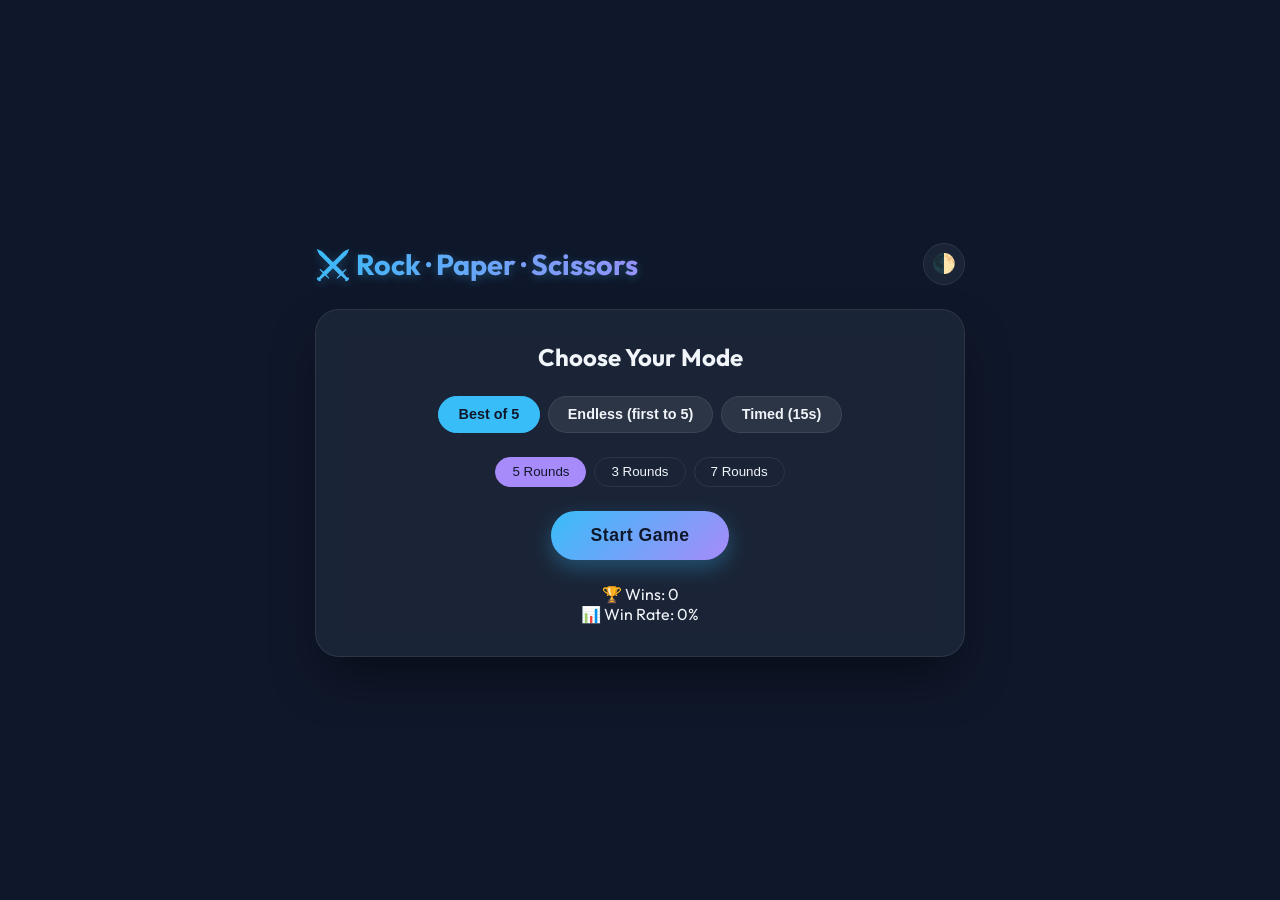
<file: index.html>
<!DOCTYPE html>
<html lang="en">
<head>
  <meta charset="UTF-8">
  <meta name="viewport" content="width=device-width, initial-scale=1.0, user-scalable=yes">
  <title>Rock Paper Scissors · World Class</title>
  <link rel="stylesheet" href="styles.css">
  <link rel="preconnect" href="https://fonts.googleapis.com">
  <link rel="preconnect" href="https://fonts.gstatic.com" crossorigin>
  <link href="https://fonts.googleapis.com/css2?family=Outfit:wght@400;600;700&display=swap" rel="stylesheet">
</head>
<body class="dark">
  <div class="app-wrapper">
    <!-- Header -->
    <header class="app-header">
      <h1 class="title">⚔️ Rock · Paper · Scissors</h1>
      <button id="theme-toggle" class="icon-btn" aria-label="Toggle theme">🌓</button>
    </header>

    <!-- Start Screen -->
    <section id="start-screen" class="screen">
      <div class="card">
        <h2>Choose Your Mode</h2>
        <div class="mode-select">
          <button class="mode-btn active" data-mode="best-of">Best of 5</button>
          <button class="mode-btn" data-mode="endless">Endless (first to 5)</button>
          <button class="mode-btn" data-mode="timed">Timed (15s)</button>
        </div>
        <div id="best-of-options" class="best-of-select">
          <button class="rounds-btn active" data-rounds="5">5 Rounds</button>
          <button class="rounds-btn" data-rounds="3">3 Rounds</button>
          <button class="rounds-btn" data-rounds="7">7 Rounds</button>
        </div>
        <button id="start-game-btn" class="primary-btn">Start Game</button>
        <div class="stats-preview">
          <p>🏆 Wins: <span id="total-wins">0</span></p>
          <p>📊 Win Rate: <span id="win-rate">0%</span></p>
        </div>
      </div>
    </section>

    <!-- Gameplay Screen -->
    <section id="gameplay-screen" class="screen hide">
      <div class="top-bar">
        <div class="mode-indicator" id="mode-indicator">Best of 5</div>
        <div class="round-counter" id="round-counter">Round 1/5</div>
        <button id="quit-btn" class="text-btn">✕ Quit</button>
      </div>

      <!-- Scoreboard -->
      <div class="scoreboard">
        <div class="player-score">
          <span class="label">You</span>
          <div class="score-bar-wrapper">
            <div class="score-bar" id="human-bar"></div>
          </div>
          <span id="human-score-text" class="score-value">0</span>
        </div>
        <div class="vs-divider">VS</div>
        <div class="player-score opponent">
          <span class="label">Computer</span>
          <div class="score-bar-wrapper">
            <div class="score-bar" id="computer-bar"></div>
          </div>
          <span id="computer-score-text" class="score-value">0</span>
        </div>
      </div>

      <!-- Timer for timed mode -->
      <div id="timer-display" class="timer hide">⏳ <span id="timer-seconds">15</span>s</div>

      <!-- Round result feedback -->
      <div id="round-result" class="round-result"></div>

      <!-- Choice displays -->
      <div class="choice-display">
        <div class="choice-card" id="human-choice-card">
          <span class="choice-label">Your choice</span>
          <span id="human-choice-emoji" class="choice-emoji">❓</span>
        </div>
        <div class="choice-vs">
          <span id="choice-result-icon">⚡</span>
        </div>
        <div class="choice-card" id="computer-choice-card">
          <span class="choice-label">Computer</span>
          <span id="computer-choice-emoji" class="choice-emoji">❓</span>
        </div>
      </div>

      <!-- Option buttons + Power-ups -->
      <div class="actions-area">
        <div class="option-buttons">
          <button class="option-btn" data-choice="ROCK">🪨 Rock</button>
          <button class="option-btn" data-choice="PAPER">🧻 Paper</button>
          <button class="option-btn" data-choice="SCISSORS">✂️ Scissors</button>
        </div>
        <div class="powerups">
          <button id="powerup-mirror" class="powerup-btn" title="Mirror: Copy opponent's last move">🪞 Mirror</button>
          <button id="powerup-shield" class="powerup-btn" title="Shield: Block one loss">🛡️ Shield</button>
          <button id="powerup-double" class="powerup-btn" title="Double Points: Next win counts x2">✨ x2</button>
        </div>
      </div>

      <!-- Round history -->
      <details class="history-panel">
        <summary>📜 Round History</summary>
        <ul id="history-list" class="history-list"></ul>
      </details>
    </section>

    <!-- Game Over Screen -->
    <section id="gameover-screen" class="screen hide">
      <div class="card gameover-card">
        <div class="trophy">🏆</div>
        <h2 id="gameover-message">You Won!</h2>
        <div class="final-score">
          <span>You: <strong id="final-human-score">0</strong></span>
          <span>Computer: <strong id="final-computer-score">0</strong></span>
        </div>
        <div id="achievement-unlock" class="achievement"></div>
        <button id="play-again-btn" class="primary-btn">Play Again</button>
        <button id="go-to-start-btn" class="text-btn">Change Mode</button>
      </div>
      <canvas id="confetti-canvas"></canvas>
    </section>
  </div>

  <script src="app.js"></script>
</body>
</html>
</file>
<file: styles.css>
:root {
  --bg: #0f172a;
  --surface: rgba(30, 41, 59, 0.8);
  --text: #f1f5f9;
  --accent: #38bdf8;
  --accent2: #a78bfa;
  --win: #4ade80;
  --lose: #f87171;
  --tie: #fbbf24;
  --bar-bg: rgba(255, 255, 255, 0.15);
  --border: rgba(255, 255, 255, 0.08);
  --shadow: 0 25px 50px -12px rgba(0, 0, 0, 0.5);
  --radius: 24px;
  --transition: all 0.25s ease;
}

body.light {
  --bg: #f8fafc;
  --surface: rgba(255, 255, 255, 0.9);
  --text: #0f172a;
  --bar-bg: rgba(0, 0, 0, 0.08);
  --border: rgba(0, 0, 0, 0.05);
  --shadow: 0 25px 50px -12px rgba(0, 0, 0, 0.15);
}

* {
  margin: 0;
  padding: 0;
  box-sizing: border-box;
}

body {
  font-family: 'Outfit', sans-serif;
  background: var(--bg);
  color: var(--text);
  min-height: 100vh;
  display: flex;
  align-items: center;
  justify-content: center;
  transition: background 0.3s, color 0.3s;
  padding: 1rem;
}

.app-wrapper {
  max-width: 650px;
  width: 100%;
  position: relative;
}

/* Header */
.app-header {
  display: flex;
  justify-content: space-between;
  align-items: center;
  margin-bottom: 1.5rem;
  flex-wrap: wrap;
  gap: 0.5rem;
}
.title {
  font-size: 1.8rem;
  background: linear-gradient(135deg, var(--accent), var(--accent2));
  -webkit-background-clip: text;
  -webkit-text-fill-color: transparent;
  background-clip: text;
  text-shadow: 0 2px 10px rgba(56, 189, 248, 0.3);
}
.icon-btn {
  background: var(--surface);
  border: 1px solid var(--border);
  backdrop-filter: blur(10px);
  border-radius: 50%;
  width: 42px;
  height: 42px;
  cursor: pointer;
  font-size: 1.2rem;
  display: flex;
  align-items: center;
  justify-content: center;
  transition: var(--transition);
  color: var(--text);
}
.icon-btn:hover {
  background: var(--accent);
  color: #0f172a;
}

/* Screens */
.screen {
  transition: opacity 0.3s, transform 0.3s;
}
.screen.hide {
  display: none;
}

/* Card */
.card {
  background: var(--surface);
  backdrop-filter: blur(16px);
  border: 1px solid var(--border);
  border-radius: var(--radius);
  padding: 2rem;
  box-shadow: var(--shadow);
  display: flex;
  flex-direction: column;
  align-items: center;
  gap: 1.5rem;
  text-align: center;
}

/* Mode selection */
.mode-select {
  display: flex;
  gap: 0.5rem;
  flex-wrap: wrap;
  justify-content: center;
}
.mode-btn {
  background: rgba(255,255,255,0.08);
  border: 1px solid var(--border);
  color: var(--text);
  padding: 0.6rem 1.2rem;
  border-radius: 30px;
  cursor: pointer;
  font-weight: 600;
  transition: var(--transition);
  font-size: 0.9rem;
}
.mode-btn.active {
  background: var(--accent);
  color: #0f172a;
  border-color: var(--accent);
}
.best-of-select {
  display: flex;
  gap: 0.5rem;
}
.rounds-btn {
  background: transparent;
  border: 1px solid var(--border);
  color: var(--text);
  padding: 0.4rem 1rem;
  border-radius: 20px;
  cursor: pointer;
  transition: var(--transition);
}
.rounds-btn.active {
  background: var(--accent2);
  border-color: var(--accent2);
  color: #0f172a;
}
.primary-btn {
  background: linear-gradient(135deg, var(--accent), var(--accent2));
  border: none;
  color: #0f172a;
  font-weight: 700;
  padding: 0.9rem 2.5rem;
  border-radius: 40px;
  cursor: pointer;
  font-size: 1.1rem;
  letter-spacing: 0.5px;
  transition: transform 0.2s, box-shadow 0.2s;
  box-shadow: 0 8px 20px rgba(56, 189, 248, 0.3);
}
.primary-btn:hover {
  transform: translateY(-3px);
  box-shadow: 0 15px 25px rgba(56, 189, 248, 0.5);
}
.text-btn {
  background: transparent;
  border: none;
  color: var(--accent);
  cursor: pointer;
  font-weight: 600;
  transition: opacity 0.2s;
}
.text-btn:hover {
  opacity: 0.8;
}

/* Top bar */
.top-bar {
  display: flex;
  justify-content: space-between;
  align-items: center;
  margin-bottom: 1.2rem;
  flex-wrap: wrap;
  gap: 0.5rem;
}
.mode-indicator {
  background: rgba(255,255,255,0.1);
  padding: 0.3rem 0.9rem;
  border-radius: 20px;
  font-size: 0.9rem;
  font-weight: 600;
}
.round-counter {
  font-weight: 600;
  color: var(--accent);
}

/* Scoreboard */
.scoreboard {
  display: flex;
  align-items: center;
  justify-content: center;
  gap: 1.5rem;
  margin: 1rem 0 1.5rem;
}
.player-score {
  display: flex;
  flex-direction: column;
  align-items: center;
  gap: 0.5rem;
  width: 40%;
}
.score-bar-wrapper {
  width: 100%;
  height: 10px;
  background: var(--bar-bg);
  border-radius: 10px;
  overflow: hidden;
}
.score-bar {
  height: 100%;
  width: 0%;
  background: var(--accent);
  transition: width 0.4s ease;
}
.opponent .score-bar {
  background: var(--lose);
}
.vs-divider {
  font-weight: 700;
  color: var(--accent2);
  font-size: 1.2rem;
}
.score-value {
  font-weight: 700;
  font-size: 1.1rem;
}

/* Timer */
.timer {
  text-align: center;
  font-size: 1.2rem;
  margin: 0.5rem 0;
  color: var(--tie);
  font-weight: 600;
}

/* Round result */
.round-result {
  text-align: center;
  font-size: 1.2rem;
  margin: 0.5rem 0;
  min-height: 2rem;
  font-weight: 600;
  transition: 0.2s;
}

/* Choice display */
.choice-display {
  display: flex;
  align-items: center;
  justify-content: center;
  gap: 1.5rem;
  margin: 1.5rem 0;
}
.choice-card {
  background: var(--surface);
  backdrop-filter: blur(8px);
  border: 1px solid var(--border);
  border-radius: 20px;
  padding: 1.2rem;
  display: flex;
  flex-direction: column;
  align-items: center;
  min-width: 110px;
  transition: transform 0.3s, box-shadow 0.3s;
}
.choice-card.flash {
  transform: scale(1.1);
  box-shadow: 0 0 30px var(--accent);
}
.choice-label {
  font-size: 0.8rem;
  opacity: 0.7;
}
.choice-emoji {
  font-size: 2.8rem;
  margin-top: 0.5rem;
  transition: transform 0.2s;
}
.choice-vs {
  font-size: 2rem;
}

/* Option buttons */
.actions-area {
  display: flex;
  flex-direction: column;
  align-items: center;
  gap: 1.2rem;
}
.option-buttons {
  display: flex;
  gap: 1rem;
  flex-wrap: wrap;
  justify-content: center;
}
.option-btn {
  background: var(--surface);
  backdrop-filter: blur(8px);
  border: 1px solid var(--border);
  color: var(--text);
  font-weight: 600;
  font-size: 1.1rem;
  padding: 0.9rem 1.8rem;
  border-radius: 25px;
  cursor: pointer;
  transition: var(--transition);
  display: flex;
  align-items: center;
  gap: 0.4rem;
  box-shadow: 0 4px 12px rgba(0,0,0,0.2);
}
.option-btn:hover:not(:disabled) {
  transform: translateY(-2px);
  box-shadow: 0 8px 18px rgba(56, 189, 248, 0.3);
  border-color: var(--accent);
}
.option-btn:disabled {
  opacity: 0.5;
  cursor: not-allowed;
}

.powerups {
  display: flex;
  gap: 0.8rem;
}
.powerup-btn {
  background: rgba(167, 139, 250, 0.2);
  border: 1px solid var(--accent2);
  color: var(--text);
  padding: 0.5rem 1rem;
  border-radius: 20px;
  cursor: pointer;
  font-weight: 600;
  transition: var(--transition);
  display: flex;
  align-items: center;
  gap: 0.3rem;
}
.powerup-btn:disabled {
  opacity: 0.4;
  cursor: not-allowed;
}

/* History */
.history-panel {
  margin-top: 1.5rem;
  background: var(--surface);
  border-radius: 16px;
  padding: 0.8rem 1rem;
  color: var(--text);
  cursor: pointer;
  width: 100%;
}
.history-list {
  list-style: none;
  max-height: 150px;
  overflow-y: auto;
  margin-top: 0.5rem;
  font-size: 0.9rem;
}
.history-list li {
  padding: 0.3rem 0;
  border-bottom: 1px solid var(--border);
}

/* Game Over */
.gameover-card {
  position: relative;
  z-index: 2;
}
.trophy {
  font-size: 4rem;
  animation: bounce 1s infinite alternate;
}
@keyframes bounce {
  from { transform: translateY(0); }
  to { transform: translateY(-12px); }
}
.final-score {
  display: flex;
  gap: 2rem;
  font-size: 1.2rem;
}
.achievement {
  background: linear-gradient(135deg, #fbbf24, #f59e0b);
  color: #0f172a;
  padding: 0.5rem 1.2rem;
  border-radius: 25px;
  font-weight: 700;
}

#confetti-canvas {
  position: fixed;
  top: 0;
  left: 0;
  width: 100%;
  height: 100%;
  pointer-events: none;
  z-index: 1;
}

/* Responsive */
@media (max-width: 480px) {
  .title { font-size: 1.4rem; }
  .option-btn { padding: 0.7rem 1.2rem; font-size: 1rem; }
  .choice-emoji { font-size: 2.2rem; }
}
</file>
